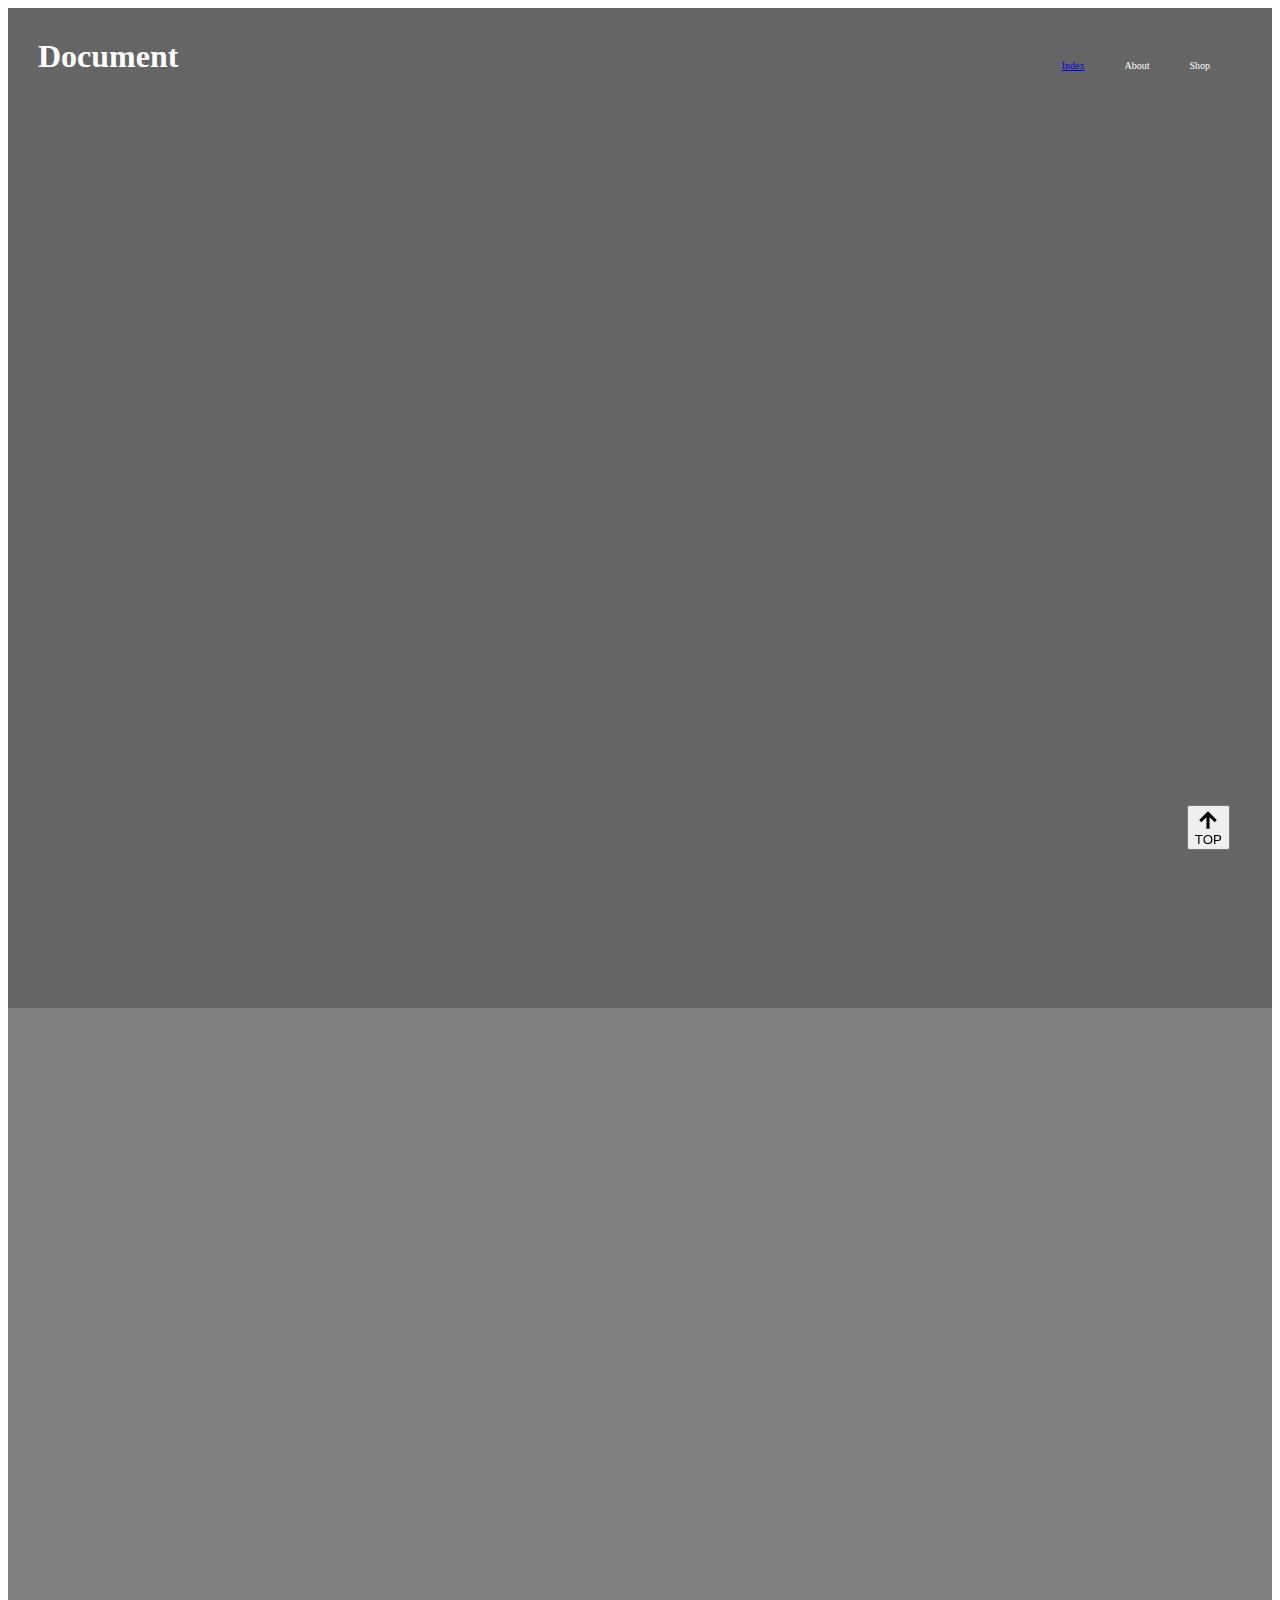
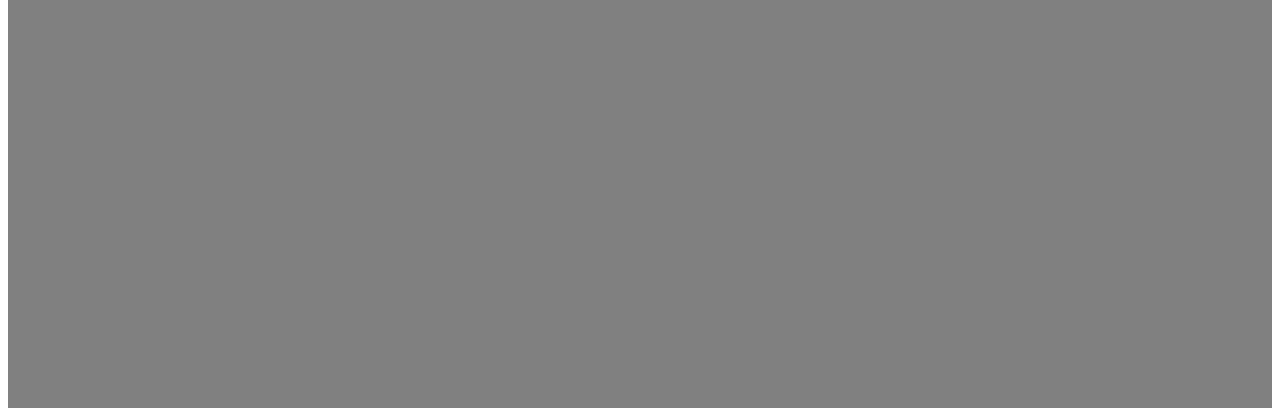
<file: index.html>
<!DOCTYPE html>
<html lang="en">

<head>
    <meta charset="UTF-8">
    <meta http-equiv="X-UA-Compatible" content="IE=edge">
    <meta name="viewport" content="width=device-width, initial-scale=1.0">
    <link rel="stylesheet"
        href="https://fonts.googleapis.com/css2?family=Material+Symbols+Outlined:opsz,wght,FILL,GRAD@20..48,100..700,0..1,-50..200" />
    <link rel="stylesheet" href="index.css" />

    <title>Document</title>
</head>

<body>
    <button id="top"><span class="material-symbols-outlined">arrow_upward</span>TOP</button>
    <script>
        // 스크롤이 맨 위로 이동하는 함수
        function scrollToTop() {
            window.scrollTo({
                top: 0,
                behavior: 'smooth' // 부드러운 스크롤 효과를 사용합니다.
            });
        }

        // 버튼 클릭 시 스크롤 이벤트를 발생시킵니다.
        var button = document.getElementById('top');
        button.addEventListener('click', scrollToTop);


    </script>

    <div id="body">
        <header>
            <h1>
                Document
            </h1>
            <ul>
                <li><a href="index.html">Index</a></li>
                <li>About</li>
                <li>Shop</li>
            </ul>
        </header>
    </div>
    <div id="body_1"></div>

</body>

</html>
</file>
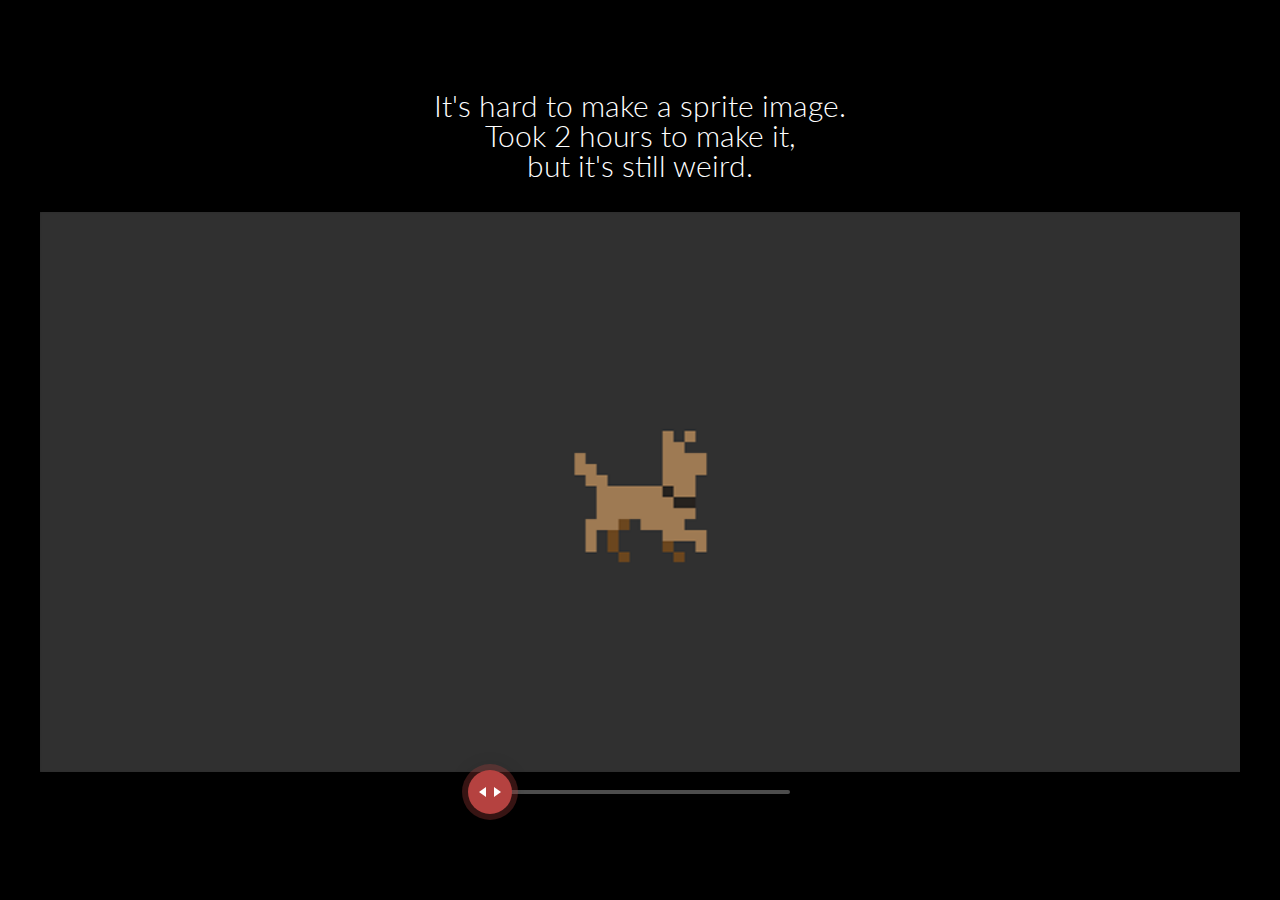
<file: doggo_walk/index.html>
<!doctype html>
<html lang="en" class="no-js">
<head>
	<meta charset="UTF-8">
	<meta name="viewport" content="width=device-width, initial-scale=1">

	<link href='https://fonts.googleapis.com/css?family=Lato:400,300' rel='stylesheet' type='text/css'>

	<link rel="stylesheet" href="css/reset.css"> <!-- CSS reset -->
	<link rel="stylesheet" href="css/style.css"> <!-- Resource style -->
	<script src="js/modernizr.js"></script> <!-- Modernizr -->
  	
	<title>Doggo</title>
</head>
<body>
<header class="cd-intro">
	<h1>It's hard to make a sprite image.<br>Took 2 hours to make it,<br>but it's still weird.</h1>
</header>
<div class="cd-product-viewer-wrapper" data-frame="15" data-friction="0.33"> <!-- 여기 15 바꾸기-->
	<div>
		<figure class="product-viewer">
			<img src="img/doggo_loading.png" alt="Product Preview">
			<div class="product-sprite" data-image="img/doggo.png"></div>
		</figure> <!-- .product-viewer -->

		<div class="cd-product-viewer-handle">
			<span class="fill"></span>
			<span class="handle">Handle</span>
		</div>
	</div> <!-- .cd-product-viewer-handle -->
</div> <!-- .cd-product-viewer-wrapper -->
	
<script src="js/jquery-2.1.4.js"></script>
<script src="js/jquery.mobile.custom.min.js"></script>
<script src="js/main.js"></script> <!-- Resource jQuery -->
</body>
</html>
</file>
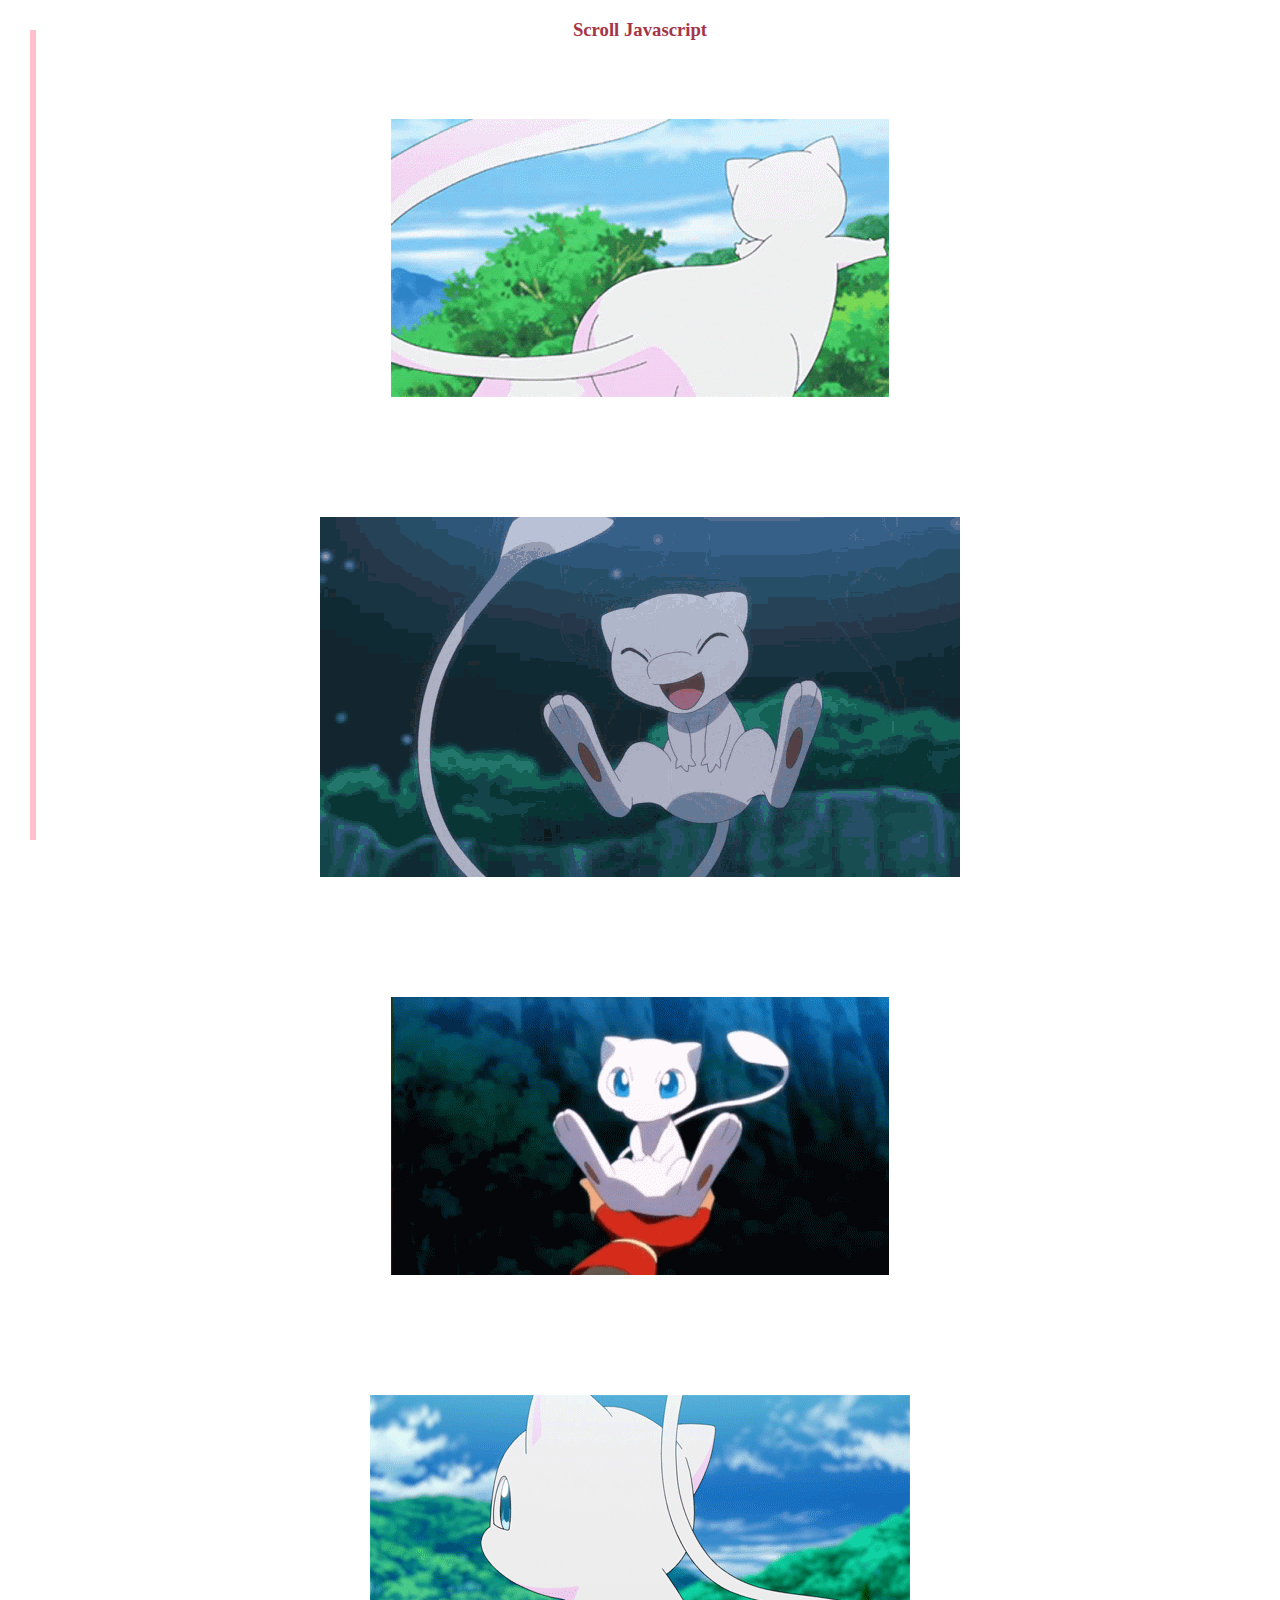
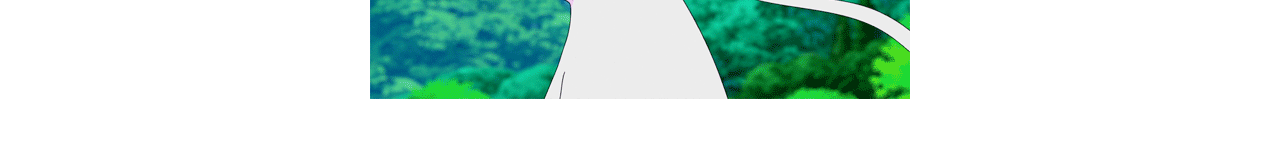
<file: scroll_/scroll_1.html>
<!DOCTYPE html>
<html>

<head>
    <meta charset="UTF-8">
    <title>Scroll Width Example</title>
    <script src ="scroll.js"></script>
    <style>
        body {
            height: 1700px;
        }
        #scrollobj {
            box-sizing: border-box;
            border: 3px solid red;
            margin: 0;
            color: red;
            border-color: pink;
            height: 90%;
            position: fixed;
            top: 30px;
            left: 30px;
        }
        h3:hover {
            color: rgb(199, 152, 243);
            cursor:crosshair;
        }
        
    </style>
</head>

<body>
    <h3 style="text-align: center; color: rgb(164, 53, 72);">Scroll Javascript</h3>
    <div id="scrollobj"></div>
    <img src="images/mew1.gif" style="margin: auto; display: block; padding: 60px;"/>
    <img src="images/mew2.gif" style="margin: auto; display: block; padding: 60px;"/>
    <img src="images/mew3.gif" style="margin: auto; display: block; padding: 60px;"/>
    <img src="images/mew4.webp" style="margin: auto; display: block; padding: 60px;"/>
    

    
</body>

</html>
</file>
<file: index.css>
/* body {
    height: 4000px;
} */



#body {
    height: 1000px;
    background-color: rgb(101, 101, 101);
    overflow: auto;
}
#body_1 {
    height: 1000px;
    background-color: grey;
}

header {
    color: white;
    display: flex;
    padding: 10px;
}

header>h1 {
    margin: 20px;
}

header>ul {
    display: flex;
    margin: 32px;
    margin-left: auto;
    padding-top: 10px;
}

header>ul>li {
    list-style: none;
    padding: 0px 20px;
    font-size: 10px;
}


.material-symbols-outlined {
    font-variation-settings:
        'FILL' 0,
        'wght' 500,
        'GRAD' 0,
        'opsz' 48
}

#top {
    position: fixed;
    bottom: 50px;
    right: 50px;
}

#top:hover {
    color: purple;
    cursor: pointer;
}

#top>span {
    display: block;
    font-variation-settings: 'wght' 800;
}
</file>
<file: doggo_walk/css/style.css>
/* -------------------------------- 

Primary style

-------------------------------- */
html * {
  -webkit-font-smoothing: antialiased;
  -moz-osx-font-smoothing: grayscale;
}

*, *::after, *::before {
  box-sizing: border-box;
}

html {
  font-size: 62.5%;
}

body {
  font-size: 1.6rem;
  font-family: "Lato", sans-serif;
  color: #ffffff;
  background-color: #000000;
}

a {
  color: #b54240;
  text-decoration: none;
}

img {
  max-width: 100%;
}

header {
  position: relative;
}
header h1 {
  text-align: center;
  padding: 2em 5%;
  font-size: 2rem;
}
@media only screen and (min-width: 768px) {
  header h1 {
    font-size: 3rem;
    padding: 3em 5% 1em;
  }
}
@media only screen and (min-width: 1170px) {
  header h1 {
    font-weight: 300;
    padding: 3em 5% 0;
  }
}

/* -------------------------------- 

Main Components 

-------------------------------- */
.cd-product-viewer-wrapper {
  text-align: center;
  padding: 2em 0;
}
.cd-product-viewer-wrapper > div {
  display: inline-block;
}
.cd-product-viewer-wrapper .product-viewer {
  position: relative;
  z-index: 1;
  display: inline-block;
  overflow: hidden;
}
.cd-product-viewer-wrapper img {
  /* this is the image visible before the image sprite is loaded */
  display: block;
  position: relative;
  z-index: 1;
}
.cd-product-viewer-wrapper .product-sprite {
  position: absolute;
  z-index: 2;
  top: 0;
  left: 0;
  height: 100%;
  /* our image sprite is composed by 16 frames */
  width: 1500%; /*여기*/
  background: url(../img/doggo.png) no-repeat center center;
  background-size: 100%;
  opacity: 0;
  -webkit-transition: opacity 0.3s;
  -moz-transition: opacity 0.3s;
  transition: opacity 0.3s;
}
.cd-product-viewer-wrapper.loaded .product-sprite {
  /* image sprite has been loaded */
  opacity: 1;
  cursor: ew-resize;
}

.cd-product-viewer-handle {
  position: relative;
  z-index: 2;
  width: 60%;
  max-width: 300px;
  border-radius: 50em;
  margin: 1em auto 3em;
  height: 4px;
  background: #4d4d4d;
}
.cd-product-viewer-handle .fill {
  /* this is used to create the loading fill effect */
  position: absolute;
  z-index: 1;
  left: 0;
  top: 0;
  height: 100%;
  width: 100%;
  border-radius: inherit;
  background: #b54240;
  -webkit-transform: scaleX(0);
  -moz-transform: scaleX(0);
  -ms-transform: scaleX(0);
  -o-transform: scaleX(0);
  transform: scaleX(0);
  -webkit-transform-origin: left center;
  -moz-transform-origin: left center;
  -ms-transform-origin: left center;
  -o-transform-origin: left center;
  transform-origin: left center;
  -webkit-transition: -webkit-transform 0.5s;
  -moz-transition: -moz-transform 0.5s;
  transition: transform 0.5s;
}
.no-csstransitions .cd-product-viewer-handle .fill {
  display: none;
}
.loaded .cd-product-viewer-handle .fill {
  /* image sprite has been loaded */
  opacity: 0;
  -webkit-transition: -webkit-transform 0.3s, opacity 0.2s 0.3s;
  -moz-transition: -moz-transform 0.3s, opacity 0.2s 0.3s;
  transition: transform 0.3s, opacity 0.2s 0.3s;
}
.cd-product-viewer-handle .handle {
  position: absolute;
  z-index: 2;
  display: inline-block;
  height: 44px;
  width: 44px;
  left: 0;
  top: -20px;
  background: #b54240 url(../img/cd-arrows.svg) no-repeat center center;
  border-radius: 50%;
  box-shadow: 0 0 0 6px rgba(181, 66, 64, 0.3), 0 0 20px rgba(0, 0, 0, 0.2);
  /* replace text with image */
  text-indent: 100%;
  white-space: nowrap;
  overflow: hidden;
  color: transparent;
  -webkit-transform: translateX(-50%) scale(0);
  -moz-transform: translateX(-50%) scale(0);
  -ms-transform: translateX(-50%) scale(0);
  -o-transform: translateX(-50%) scale(0);
  transform: translateX(-50%) scale(0);
  -webkit-transition: box-shadow 0.2s;
  -moz-transition: box-shadow 0.2s;
  transition: box-shadow 0.2s;
}
.cd-product-viewer-handle .handle:active {
  box-shadow: 0 0 0 0 rgba(181, 66, 64, 0), 0 0 20px rgba(0, 0, 0, 0.2);
}
.loaded .cd-product-viewer-handle .handle {
  /* image sprite has been loaded */
  -webkit-transform: translateX(-50%) scale(1);
  -moz-transform: translateX(-50%) scale(1);
  -ms-transform: translateX(-50%) scale(1);
  -o-transform: translateX(-50%) scale(1);
  transform: translateX(-50%) scale(1);
  -webkit-animation: cd-bounce 0.3s 0.3s;
  -moz-animation: cd-bounce 0.3s 0.3s;
  animation: cd-bounce 0.3s 0.3s;
  -webkit-animation-fill-mode: both;
  -moz-animation-fill-mode: both;
  animation-fill-mode: both;
  cursor: ew-resize;
}

@-webkit-keyframes cd-bounce {
  0% {
    -webkit-transform: translateX(-50%) scale(0);
  }
  60% {
    -webkit-transform: translateX(-50%) scale(1.1);
  }
  100% {
    -webkit-transform: translateX(-50%) scale(1);
  }
}
@-moz-keyframes cd-bounce {
  0% {
    -moz-transform: translateX(-50%) scale(0);
  }
  60% {
    -moz-transform: translateX(-50%) scale(1.1);
  }
  100% {
    -moz-transform: translateX(-50%) scale(1);
  }
}
@keyframes cd-bounce {
  0% {
    -webkit-transform: translateX(-50%) scale(0);
    -moz-transform: translateX(-50%) scale(0);
    -ms-transform: translateX(-50%) scale(0);
    -o-transform: translateX(-50%) scale(0);
    transform: translateX(-50%) scale(0);
  }
  60% {
    -webkit-transform: translateX(-50%) scale(1.1);
    -moz-transform: translateX(-50%) scale(1.1);
    -ms-transform: translateX(-50%) scale(1.1);
    -o-transform: translateX(-50%) scale(1.1);
    transform: translateX(-50%) scale(1.1);
  }
  100% {
    -webkit-transform: translateX(-50%) scale(1);
    -moz-transform: translateX(-50%) scale(1);
    -ms-transform: translateX(-50%) scale(1);
    -o-transform: translateX(-50%) scale(1);
    transform: translateX(-50%) scale(1);
  }
}
</file>
